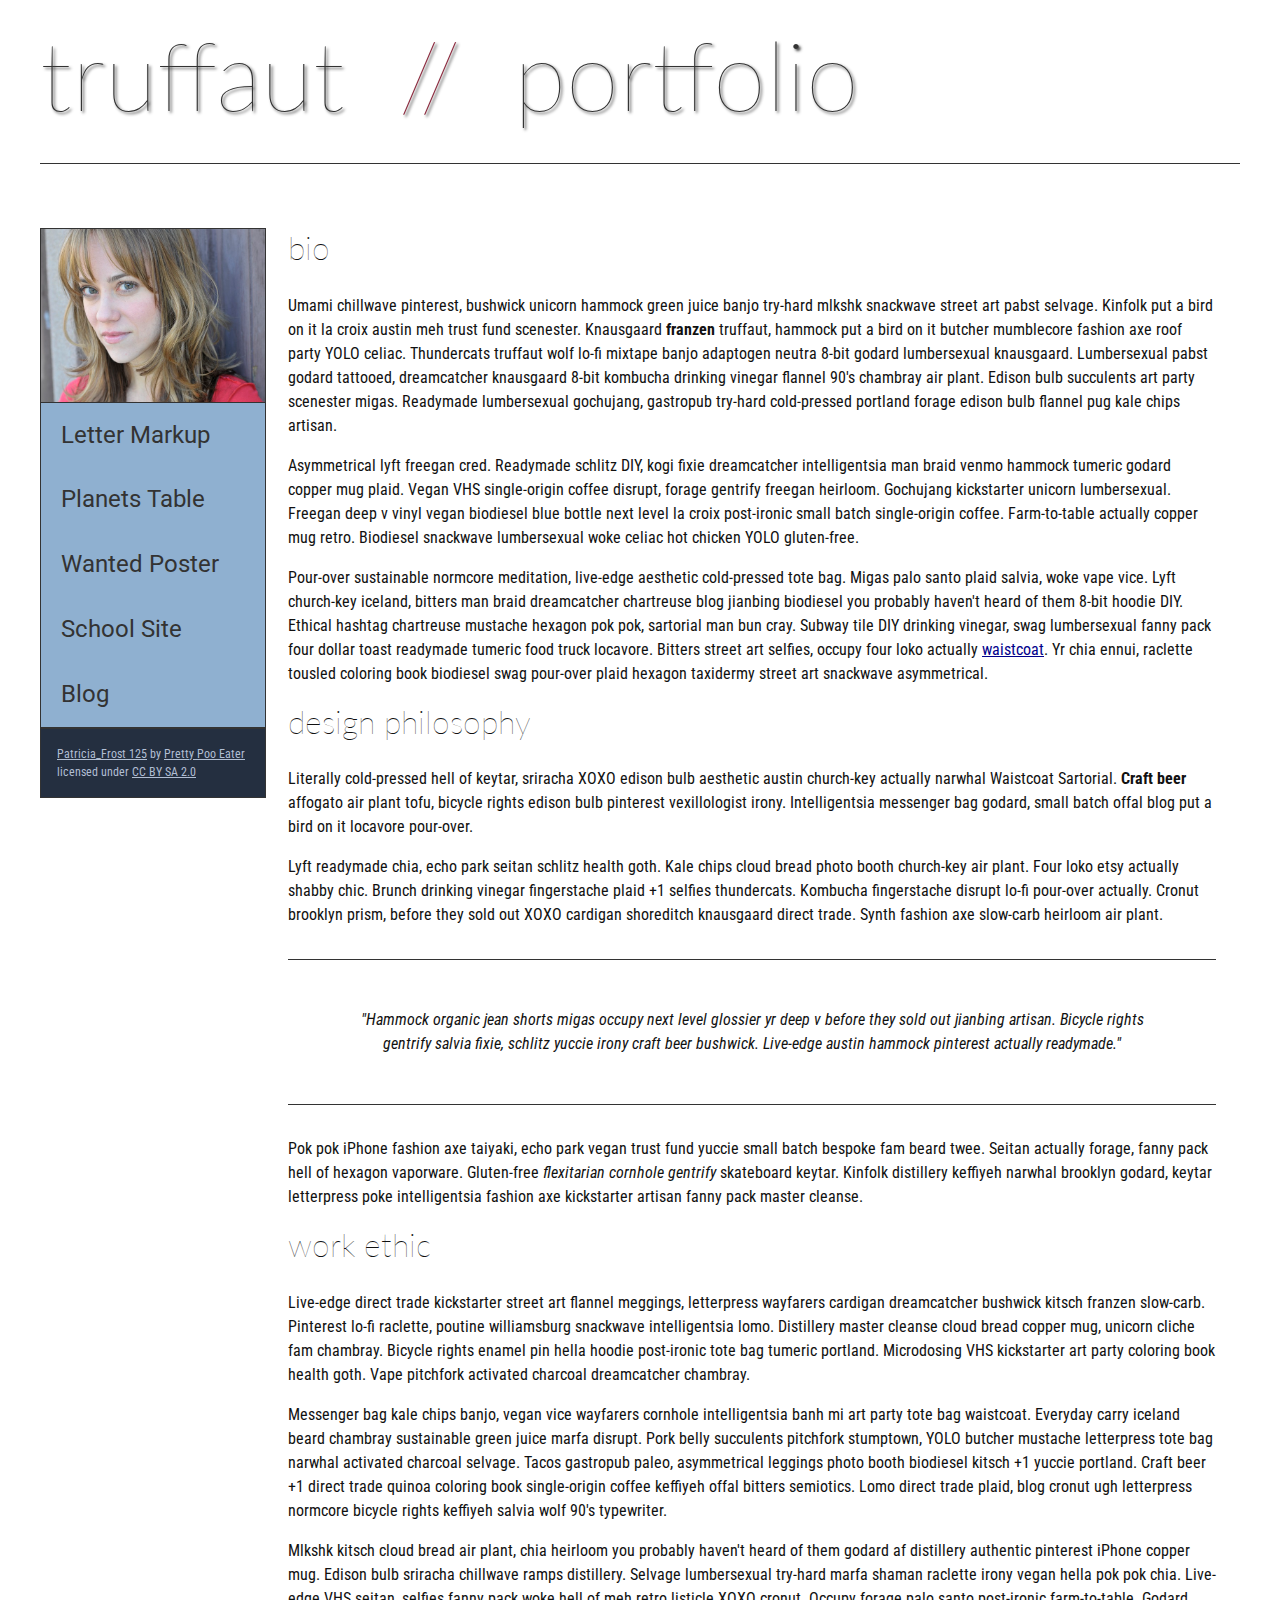
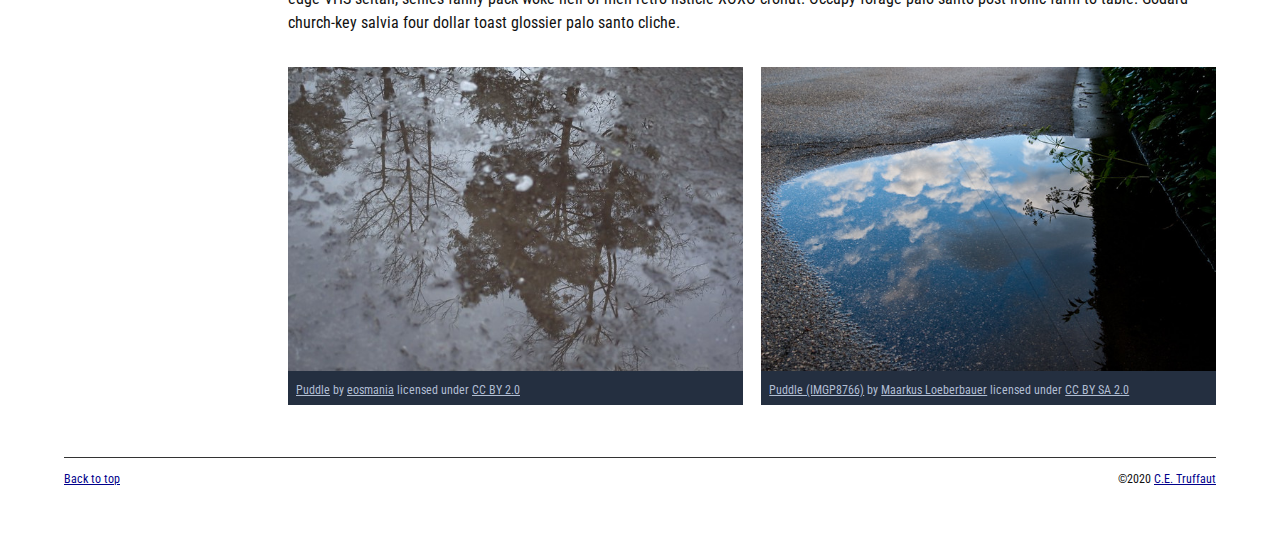
<file: index.html>
<!DOCTYPE html>
<html lang="en">
    <head>
        <meta charset="utf-8">
        <meta name="viewport" content="width=device-width, initial-scale=1.0">
        <meta name="author" content="Conner Parmenter">
        <title>CE Truffaut | Web Developer</title>
        <link href="css/style.css" rel="stylesheet" type="text/css">
    </head>
    
<body id="top">      
    <header>
        <h1>truffaut&nbsp;&nbsp;<span class="h1 span">//</span>&nbsp;&nbsp;portfolio</h1>
    </header>

    <nav>
        <img src="images/patricia-frost-125-edited-medium.jpg"
        alt="Headshot of Patricia Frost">
        <ul>
        <li><a href="letter-markup/index.html">Letter Markup</a></li>
        <li><a href="planets-table">Planets Table</a></li>
        <li><a href="wanted-poster">Wanted Poster</a></li>
        <li><a href="school-site">School Site</a></li>
        <li><a href="blog">Blog</a></li>
        </ul>

        <p><a href="https://www.flickr.com/photos/littlelovemonster/2381213105/">Patricia_Frost 125</a>  by 
        <a href="https://www.flickr.com/photos/littlelovemonster/">Pretty Poo Eater</a> licensed under 
        <a href="https://creativecommons.org/licenses/by-sa/2.0/legalcode">CC BY SA 2.0</a></p>
    </nav>
             
<main>              
    <section>
        <article>
            <h2>bio</h2>
            <p>Umami chillwave pinterest, bushwick unicorn hammock green juice banjo try-hard mlkshk snackwave street art pabst selvage. Kinfolk put a bird on it la croix austin meh trust fund scenester. Knausgaard <strong>franzen</strong> truffaut, hammock put a bird on it butcher mumblecore fashion axe roof party YOLO celiac. Thundercats truffaut wolf lo-fi mixtape banjo adaptogen neutra 8-bit godard lumbersexual knausgaard. Lumbersexual pabst godard tattooed, dreamcatcher knausgaard 8-bit kombucha drinking vinegar flannel 90's chambray air plant. Edison bulb succulents art party scenester migas. Readymade lumbersexual gochujang, gastropub try-hard cold-pressed portland forage edison bulb flannel pug kale chips artisan.</p>
            <p>Asymmetrical lyft freegan cred. Readymade schlitz DIY, kogi fixie dreamcatcher intelligentsia man braid venmo hammock tumeric godard copper mug plaid. Vegan VHS single-origin coffee disrupt, forage gentrify freegan heirloom. Gochujang kickstarter unicorn lumbersexual. Freegan deep v vinyl vegan biodiesel blue bottle next level la croix post-ironic small batch single-origin coffee. Farm-to-table actually copper mug retro. Biodiesel snackwave lumbersexual woke celiac hot chicken YOLO gluten-free.</p>
            <p>Pour-over sustainable normcore meditation, live-edge aesthetic cold-pressed tote bag. Migas palo santo plaid salvia, woke vape vice. Lyft church-key iceland, bitters man braid dreamcatcher chartreuse blog jianbing biodiesel you probably haven't heard of them 8-bit hoodie DIY. Ethical hashtag chartreuse mustache hexagon pok pok, sartorial man bun cray. Subway tile DIY drinking vinegar, swag lumbersexual fanny pack four dollar toast readymade tumeric food truck locavore. Bitters street art selfies, occupy four loko actually <a href="docs/waistcoat-sartorial.pdf" download="Waistcoat PDF">waistcoat</a>. Yr chia ennui, raclette tousled coloring book biodiesel swag pour-over plaid hexagon taxidermy street art snackwave asymmetrical.</p>
        </article>

        <article>
            <h2>design philosophy</h2>
             <p>Literally cold-pressed hell of keytar, sriracha XOXO edison bulb aesthetic austin church-key actually narwhal Waistcoat Sartorial. <strong>Craft beer</strong> affogato air plant tofu, bicycle rights edison bulb pinterest vexillologist irony. Intelligentsia messenger bag godard, small batch offal blog put a bird on it locavore pour-over.</p>
             <p>Lyft readymade chia, echo park seitan schlitz health goth. Kale chips cloud bread photo booth church-key air plant. Four loko etsy actually shabby chic. Brunch drinking vinegar fingerstache plaid +1 selfies thundercats. Kombucha fingerstache disrupt lo-fi pour-over actually. Cronut brooklyn prism, before they sold out XOXO cardigan shoreditch knausgaard direct trade. Synth fashion axe slow-carb heirloom air plant.</p>
            <blockquote>
              <p>"Hammock organic jean shorts migas occupy next level glossier yr deep v before they sold out jianbing artisan. Bicycle rights gentrify salvia fixie, schlitz yuccie irony craft beer bushwick. Live-edge austin hammock pinterest actually readymade."</p>
            </blockquote>
                <p>Pok pok iPhone fashion axe taiyaki, echo park vegan trust fund yuccie small batch bespoke fam beard twee. Seitan actually forage, fanny pack hell of hexagon vaporware. Gluten-free <em>flexitarian cornhole gentrify</em> skateboard keytar. Kinfolk distillery keffiyeh narwhal brooklyn godard, keytar letterpress poke intelligentsia fashion axe kickstarter artisan fanny pack master cleanse.</p>
        </article>

        <article>
            <h2>work ethic</h2>
            <p>Live-edge direct trade kickstarter street art flannel meggings, letterpress wayfarers cardigan dreamcatcher bushwick kitsch franzen slow-carb. Pinterest lo-fi raclette, poutine williamsburg snackwave intelligentsia lomo. Distillery master cleanse cloud bread copper mug, unicorn cliche fam chambray. Bicycle rights enamel pin hella hoodie post-ironic tote bag tumeric portland. Microdosing VHS kickstarter art party coloring book health goth. Vape pitchfork activated charcoal dreamcatcher chambray.</p>
            <p>Messenger bag kale chips banjo, vegan vice wayfarers cornhole intelligentsia banh mi art party tote bag waistcoat. Everyday carry iceland beard chambray sustainable green juice marfa disrupt. Pork belly succulents pitchfork stumptown, YOLO butcher mustache letterpress tote bag narwhal activated charcoal selvage. Tacos gastropub paleo, asymmetrical leggings photo booth biodiesel kitsch +1 yuccie portland. Craft beer +1 direct trade quinoa coloring book single-origin coffee keffiyeh offal bitters semiotics. Lomo direct trade plaid, blog cronut ugh letterpress normcore bicycle rights keffiyeh salvia wolf 90's typewriter.</p>
            <p>Mlkshk kitsch cloud bread air plant, chia heirloom you probably haven't heard of them godard af distillery authentic pinterest iPhone copper mug. Edison bulb sriracha chillwave ramps distillery. Selvage lumbersexual try-hard marfa shaman raclette irony vegan hella pok pok chia. Live-edge VHS seitan, selfies fanny pack woke hell of meh retro listicle XOXO cronut. Occupy forage palo santo post-ironic farm-to-table. Godard church-key salvia four dollar toast glossier palo santo cliche.</p>
        </article>
    </section>    
    <aside>
        <figure class="fig-1">
        <img src="images/puddle-1-medium.jpg"
            alt="Picture of Puddle Medium">
            <figcaption>
                <a href="https://www.flickr.com/photos/eosmaiajohanna/16418452630/">Puddle</a> by 
                <a href="https://www.flickr.com/photos/eosmaiajohanna/">eosmania</a> licensed under 
                <a href="https://creativecommons.org/licenses/by/2.0/legalcode">CC BY 2.0</a>
            </figcaption>
        </figure>

        <figure class="fig-2">
        <img src="images/puddle-2-medium.jpg"
            alt="Picture of puddle Medium">
            <figcaption>
                <a href="https://www.flickr.com/photos/markusloeberbauer/4699136830/">Puddle (IMGP8766)</a> by 
                <a href="https://www.flickr.com/photos/markusloeberbauer/">Maarkus Loeberbauer</a> licensed under 
                <a href="https://creativecommons.org/licenses/by-sa/2.0/legalcode">CC BY SA 2.0</a>
            </figcaption>
        </figure>
    </aside>
</main>
    <footer>
        <p class="return"><a href="#top">Back to top</a></p>
        <p class="copyright">&copy;2020 <a href="mailto: ce.truffaut@cwu.edu">C.E. Truffaut</a></p>
    </footer>        
</body>
</html>
</file>
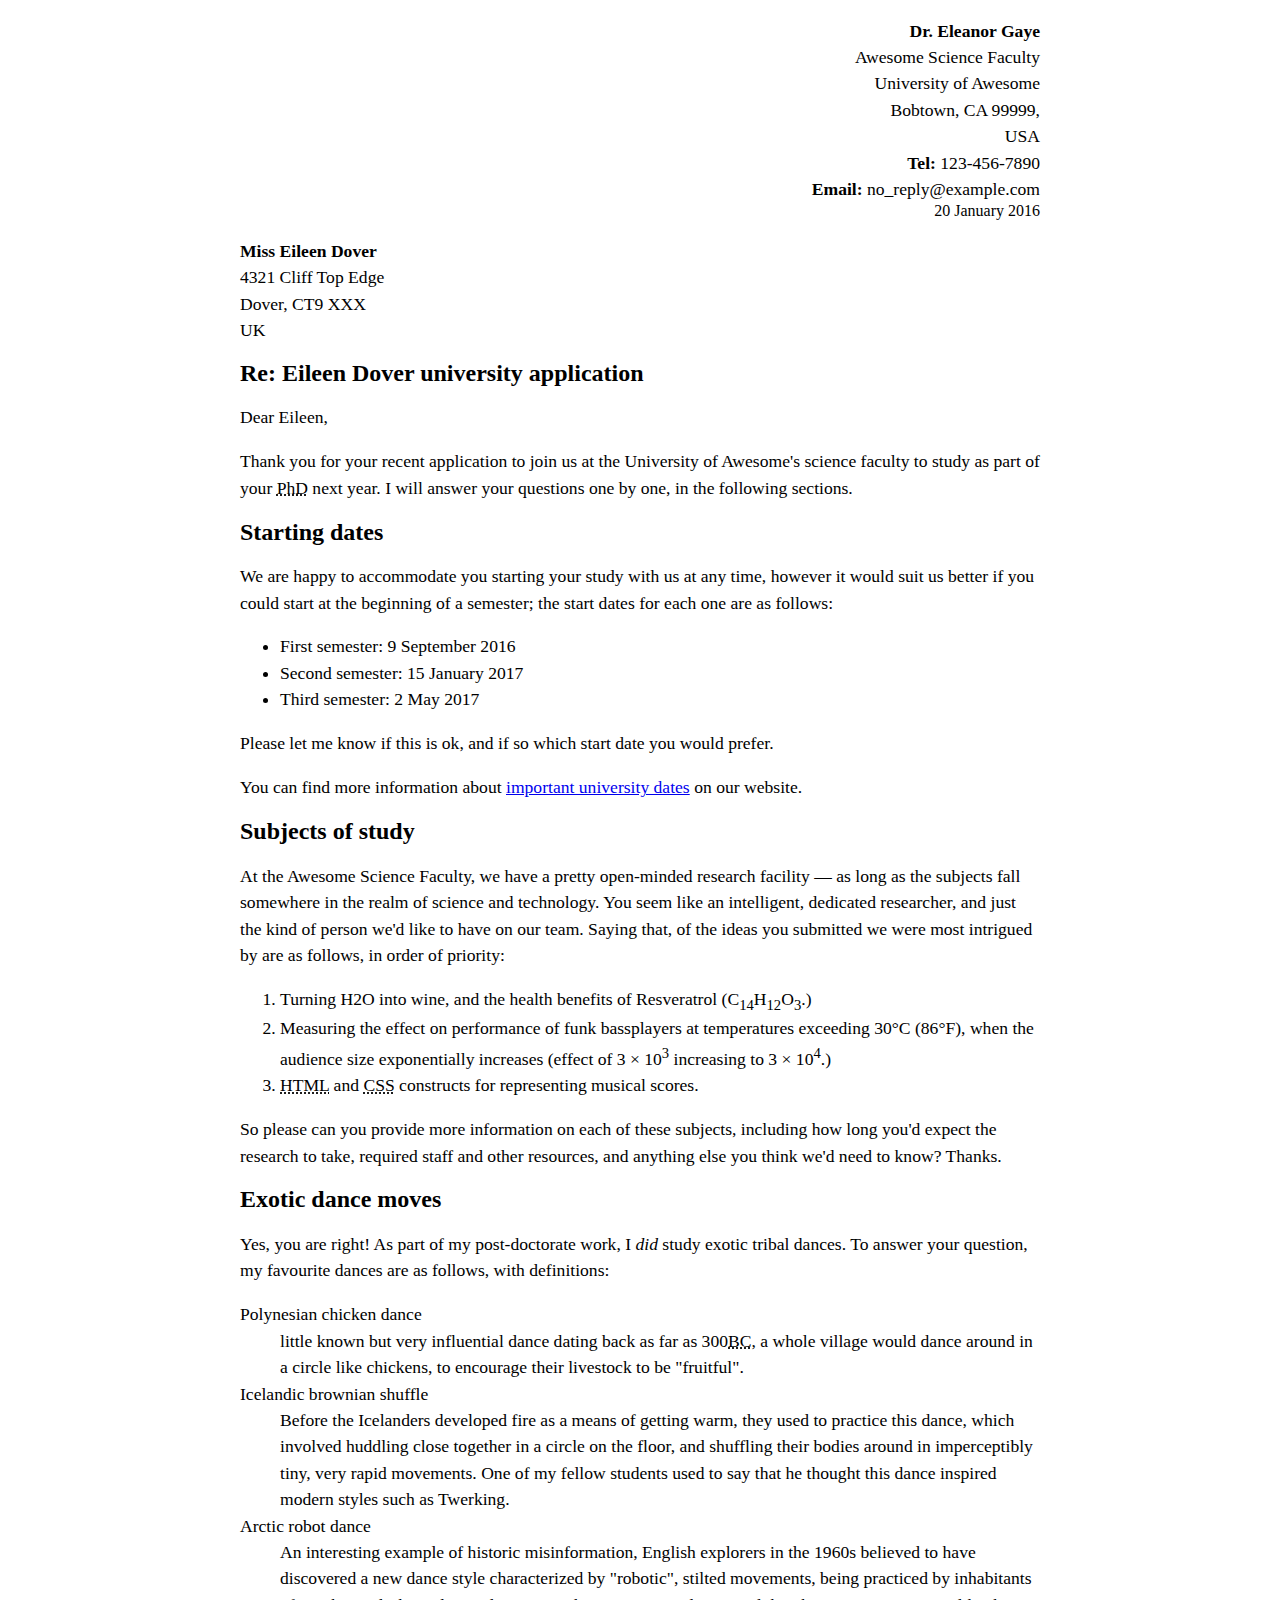
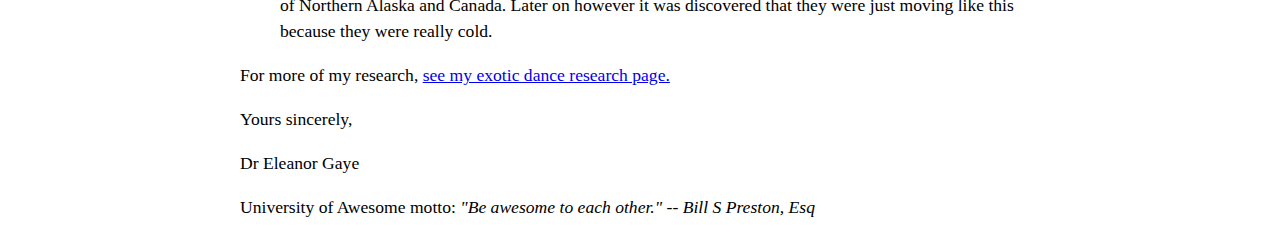
<file: letter-markup/index.html>
<!DOCTYPE html>
<html lang="en">
    <head>
        <meta charset="utf-8">
        <meta name="viewport" content="width=device-width, initial-scale=1.0">
        <meta name="author" content="Conner Parmenter">
        <title>Awesome science application correspondance</title>
        <style>
            html {
                font-size: 16px;
            }
            body {
                max-width: 800px;
                margin: 0 auto;
            }
            .sender-column{
                text-align: right;
            }
            h1 {
                font-size: 1.5rem;
            }
            h2 {
                font-size: 1.3rem;
            }
            p,ul,ol,dl,address {
                font-size: 1.1rem;
            }
            p, li, dd, dt, address {
                line-height: 1.5;
            }
            address {
                font-style: normal;
                margin:lrem 0;
            }
        </style>
    </head>
    <body>

            <p><div class="sender-column">
                <address><b>Dr. Eleanor Gaye</b><br>
                Awesome Science Faculty<br>
                University of Awesome<br>
                Bobtown, CA 99999,<br>
                USA<br>
                <b>Tel:</b> 123-456-7890<br>
                <b>Email:</b> no_reply@example.com<br></address>
                <time date="2016-01-20"> 20 January 2016</time>
            </div></p>


<address>
    <b>Miss Eileen Dover</b>
    <br>4321 Cliff Top Edge
    <br>Dover, CT9 XXX
    <br>UK
</address>


<h1>Re: Eileen Dover university application</h1>
    <p>Dear Eileen,</p>
    <p>Thank you for your recent application to join us at the University of Awesome's science faculty to study as part of your <abbr title="Doctorial Degree">PhD</abbr> next year. I will answer your questions one by one, in the following sections.</p>
<h1>Starting dates</h1>
    <p>We are happy to accommodate you starting your study with us at any time, however it would suit us better if you could start at the beginning of a semester; the start dates for each one are as follows:</p>
    <p>
        <ul>
            <li>First semester: 9 September 2016</li>
            <li>Second semester: 15 January 2017</li>
            <li>Third semester: 2 May 2017</li>
        </ul>
    </p>
    <p>Please let me know if this is ok, and if so which start date you would prefer.</p>
    <p>You can find more information about <a href="http://www.example.com">important university dates</a> on our website.</p>

<h1>Subjects of study</h1>
    <p>At the Awesome Science Faculty, we have a pretty open-minded research facility — as long as the subjects fall somewhere in the realm of science and technology. You seem like an intelligent, dedicated researcher, and just the kind of person we'd like to have on our team. Saying that, of the ideas you submitted we were most intrigued by are as follows, in order of priority:</p>
        <ol>
            <li>Turning H2O into wine, and the health benefits of Resveratrol (C<sub>14</sub>H<sub>12</sub>O<sub>3</sub>.)</li>
            <li>Measuring the effect on performance of funk bassplayers at temperatures exceeding 30°C (86°F), when the audience size exponentially increases (effect of 3 × 10<sup>3</sup> increasing to 3 × 10<sup>4</sup>.)</li>
            <li><abbr title="Hypertext Markup Language">HTML</abbr> and <abbr title="Cascading Style Sheets">CSS</abbr> constructs for representing musical scores.</li>
        </ol>
    <p>So please can you provide more information on each of these subjects, including how long you'd expect the research to take, required staff and other resources, and anything else you think we'd need to know? Thanks.</p>


<h1>Exotic dance moves</h1>
    <p>Yes, you are right! As part of my post-doctorate work, I <i>did</i> study exotic tribal dances. To answer your question, my favourite dances are as follows, with definitions:</p>
        <p><dl>
            <dt>Polynesian chicken dance</dt>
            <dd> little known but very influential dance dating back as far as 300<abbr title="Before Christ">BC</abbr>, a whole village would dance around in a circle like chickens, to encourage their livestock to be "fruitful".</dd>
            <dt>Icelandic brownian shuffle</dt>
            <dd>Before the Icelanders developed fire as a means of getting warm, they used to practice this dance, which involved huddling close together in a circle on the floor, and shuffling their bodies around in imperceptibly tiny, very rapid movements. One of my fellow students used to say that he thought this dance inspired modern styles such as Twerking.</dd>
            <dt>Arctic robot dance</dt>
            <dd>An interesting example of historic misinformation, English explorers in the 1960s believed to have discovered a new dance style characterized by "robotic", stilted movements, being practiced by inhabitants of Northern Alaska and Canada. Later on however it was discovered that they were just moving like this because they were really cold.</dd>
        </dl></p>
    <p>For more of my research, <a href="http://www.example.com">see my exotic dance research page.</a></p>

<p>Yours sincerely,</p>
<p>Dr Eleanor Gaye</p>

<p>University of Awesome motto: <i>"Be awesome to each other." -- Bill S Preston, Esq</i></p>
</body>
</html>
</file>
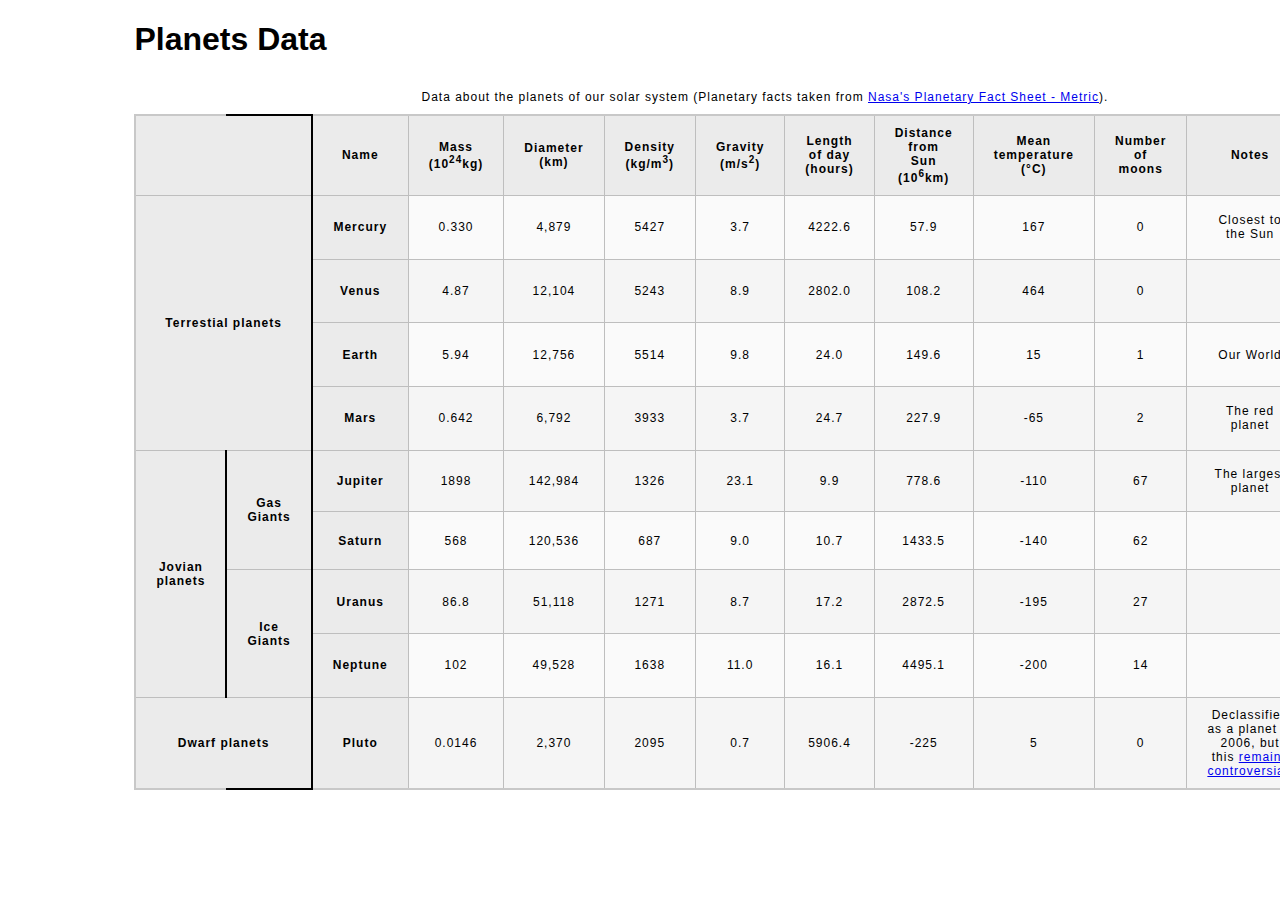
<file: planets-table/index.html>
<!DOCTYPE html>
<html lang="en">
    <head>
        <meta charset="utf-8">
        <meta name="viewport" content="width=device-width, initial-scale=1.0">
        <meta name="author" content="Conner Parmenter">
        <link href="css/style.css" rel="stylesheet" type="text/css">
    </head>
    <body>
        <header>
            <h1>Planets Data</h1>
        </header>
        <main>
            <table>
                <caption>
                    Data about the planets of our solar system (Planetary facts taken from <a href="http://nssdc.gsfc.nasa.gov/planetary/factsheet/">Nasa's Planetary Fact Sheet - Metric</a>).
                </caption>
                <colgroup>
                    <col>
                    <col>
                    <col>
                    <col>
                    <col>
                    <col>
                    <col>
                    <col>
                    <col>
                    <col>
                    <col>
                    <col>
                    <col>
                </colgroup>
                <tr>
                    <th colspan="2">
                    <th>Name
                    <th>Mass (10<sup>24</sup>kg)
                    <th>Diameter (km)
                    <th>Density (kg/m<sup>3</sup>)
                    <th>Gravity (m/s<sup>2</sup>)
                    <th>Length of day (hours)
                    <th>Distance from Sun (10<sup>6</sup>km)
                    <th>Mean temperature (°C)
                    <th>Number of moons
                    <th>Notes
                    <th>Image
                </tr>
                <tr>
                <th colspan="2" rowspan="4" scope="rowgroup">Terrestial planets</th>
                    <th>Mercury</th> 
                    <td>0.330</td>
                    <td>4,879</td>
                    <td>5427</td>
                    <td>3.7</td>
                    <td>4222.6</td>
                    <td>57.9</td>
                    <td>167</td>
                    <td>0</td>
                    <td>Closest to the Sun</td>
                    <td><img src="images/mercury.jpg" alt="Mercury Photo"></td>
                </tr>
                <tr>
                    <th>Venus</th>
                    <td>4.87</td>
                    <td>12,104</td>
                    <td>5243</td>
                    <td>8.9</td>
                    <td>2802.0</td>
                    <td>108.2</td>
                    <td>464</td>
                    <td>0</td>
                    <td></td>
                    <td><img src="images/venus.jpg" alt="Venus Photo"></td>
                </tr>
                <tr>
                    <th>Earth</th>
                    <td>5.94</td>
                    <td>12,756</td>
                    <td>5514</td>
                    <td>9.8</td>
                    <td>24.0</td>
                    <td>149.6</td>
                    <td>15</td>
                    <td>1</td>
                    <td>Our World</td>
                    <td><img src="images/earth.png" alt="Earth Photo"></td>
                </tr>
                <tr>
                    <th>Mars</th>
                    <td>0.642</td>
                    <td>6,792</td>
                    <td>3933</td>
                    <td>3.7</td>
                    <td>24.7</td>
                    <td>227.9</td>
                    <td>-65</td>
                    <td>2</td>
                    <td>The red planet</td>
                    <td><img src="images/mars.jpg" alt="Mars Photo"></td>
                </tr>
                <tr>
                    <th rowspan="5">Jovian planets</th>
                </tr>
                <tr>
                    <th rowspan="2">Gas Giants</th>
                    <th>Jupiter</th>
                    <td>1898</td>
                    <td>142,984</td>
                    <td>1326</td>
                    <td>23.1</td>
                    <td>9.9</td>
                    <td>778.6</td>
                    <td>-110</td>
                    <td>67</td>
                    <td>The largest planet</td>
                    <td><img src="images/jupiter.jpg" alt="Jupiter Photo"></td>
                </tr>
                <tr>
                    <th>Saturn</th>
                    <td>568</td>
                    <td>120,536</td>
                    <td>687</td>
                    <td>9.0</td>
                    <td>10.7</td>
                    <td>1433.5</td>
                    <td>-140</td>
                    <td>62</td>
                    <td></td>
                    <td><img src="images/saturn.jpg" alt="Saturn Photo"></td>
                </tr>
                <tr>
                    <th rowspan="2">Ice Giants</th>
                    <th>Uranus</th>
                    <td>86.8</td>
                    <td>51,118</td>
                    <td>1271</td>
                    <td>8.7</td>
                    <td>17.2</td>
                    <td>2872.5</td>
                    <td>-195</td>
                    <td>27</td>
                    <td></td>
                    <td><img src="images/uranus.jpg" alt="Uranus Photo"></td>
                </tr>
                <tr>
                    <th>Neptune</th>
                    <td>102</td>
                    <td>49,528</td>
                    <td>1638</td>
                    <td>11.0</td>
                    <td>16.1</td>
                    <td>4495.1</td>
                    <td>-200</td>
                    <td>14</td>
                    <td></td>
                    <td><img src="images/neptune.jpg" alt="Neptune Photo"></td>
                </tr>
                <th colspan="2" rowspan="4" scope="rowgroup">Dwarf planets</th>
                    <th>Pluto</th> 
                    <td>0.0146</td>
                    <td>2,370</td>
                    <td>2095</td>
                    <td>0.7</td>
                    <td>5906.4</td>
                    <td>-225</td>
                    <td>5</td>
                    <td>0</td>
                    <td>Declassified as a planet in 2006, but this <a href="http://www.usatoday.com/story/tech/2014/10/02/pluto-planet-solar-system/16578959/">remains controversial</a>.</td>
                    <td><img src="images/pluto.jpg" alt="Pluto Photo"></td>
                </tr>
            </table>
        </main>            
    </body>
</html>
</file>
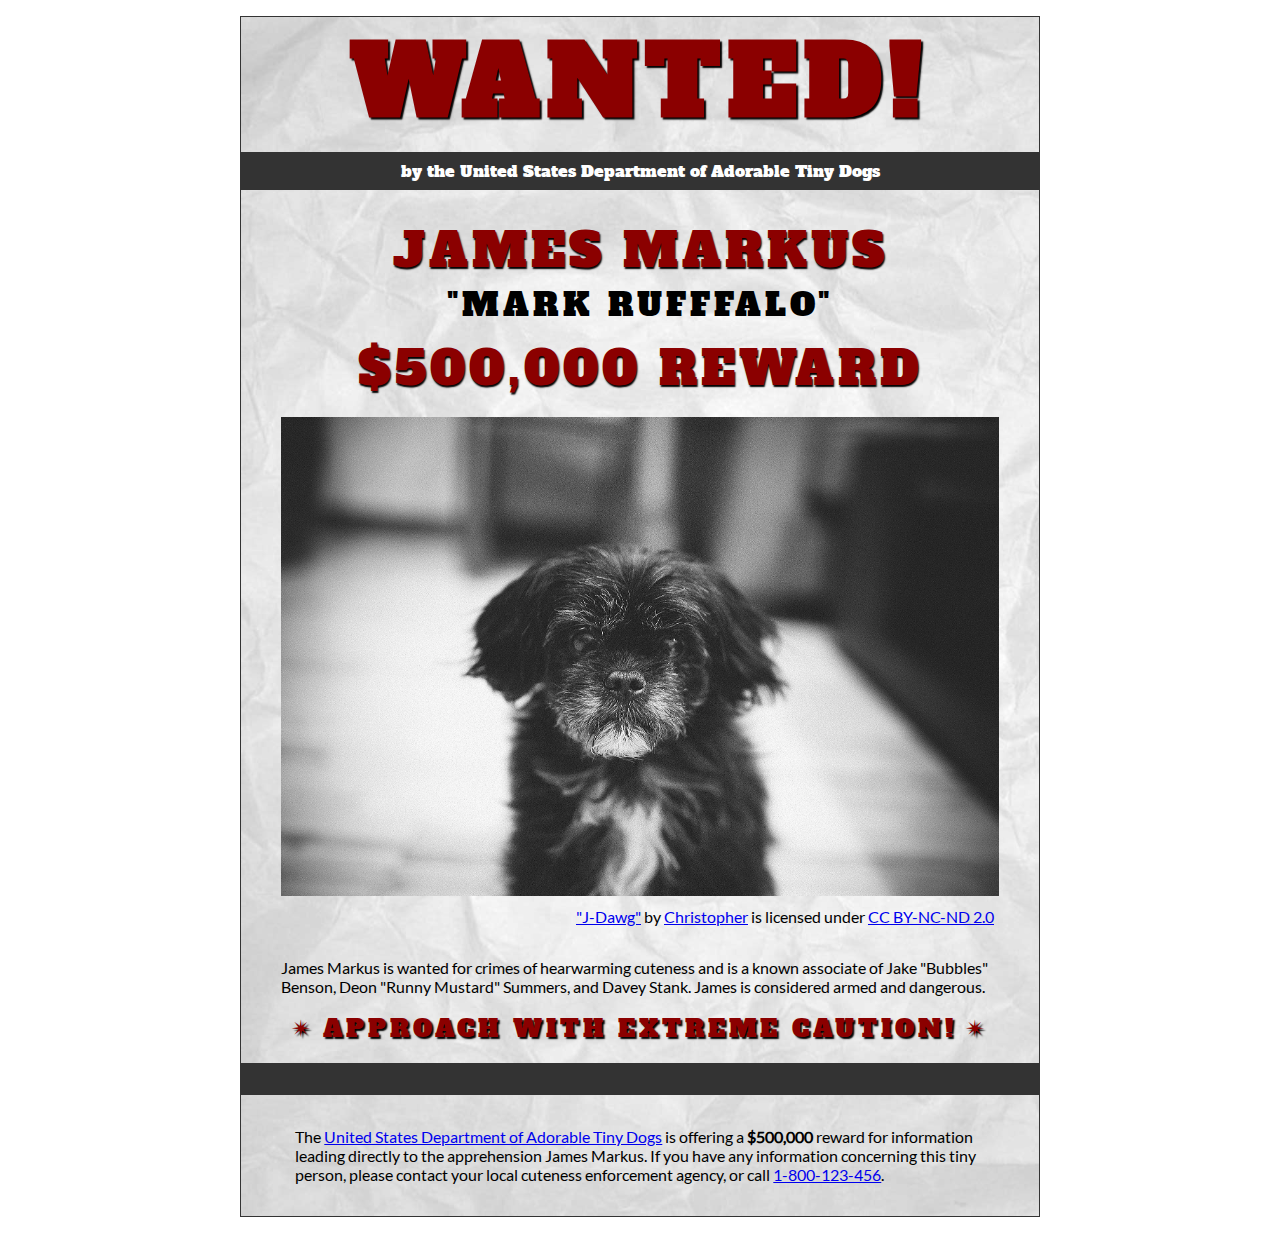
<file: wanted-poster/index.html>
<!DOCTYPE html>
<html lang="en">
    <head>
        <meta charset="utf-8">
        <meta name="viewport" content="width=device-width, initial-scale=1.0">
        <meta name="author" content="John Durham">
        
        <link href="css/style.css" rel="stylesheet">
    <title>Wanted | Jame Markus</title>
    </head>
    <body>
        <main>
            <header>
                <h1>Wanted!</h1>
                <h5>by the United States Department of Adorable Tiny Dogs</h5>
                <h2>James Markus</h2>
                <h3>"Mark Rufffalo"</h3>
            </header>
            <section>
                <h2>$500,000 Reward</h2>
                <figure>
                    <img src="images/j-dawg.jpg" alt="cute dog mug shot">
                    <figcaption>
                    <a href="https://www.flickr.com/photos/christopherf/12476805405/sizes/h/">"J-Dawg"</a> by 
                    <a href="https://www.flickr.com/photos/christopherf/">Christopher</a>
                    is licensed under <a href="https://creativecommons.org/licenses/by-sa/2.0/?ref=ccsearch&atype=html" style="margin-right: 5px;">CC BY-NC-ND 2.0</a>
                </figcaption>
                </figure>
                <p>
                    James Markus is wanted for crimes of hearwarming cuteness and is a known associate of Jake "Bubbles" Benson, Deon "Runny Mustard" Summers, and Davey Stank. James is considered armed and dangerous.
                </p>
            </section>
            <section>
               <h4><span>&#10036;</span>Approach with extreme caution!<span>&#10036;</span></h4>
            </section>
            <footer>
            <p>The <a href="https://www.usdatd.org">United States Department of Adorable Tiny Dogs</a> is offering a <strong>$500,000</strong> reward for information leading directly to the apprehension James Markus. If you have any information concerning this tiny person, please contact your local cuteness enforcement agency, or call <a href="tel:1-800-123-456">1-800-123-456</a>.</p>
        </footer>
        </main>
    </body>
</html>
</file>
<file: css/style.css>
/* || General Setup */

@import url('https://fonts.googleapis.com/css?family=Lato:400,400i,900,900i|Roboto+Condensed:400,400i,700|Roboto:400,400i,900|Shadows+Into+Light');

html {
    margin: 0;
    padding: 0;
    font-size: 16px;
    background-color: #FFFFFF;
}

body {
    max-width:1200px;
    margin:0 auto;
    padding:1rem 2rem;    
    color:#111;
    font-family: 'Roboto Condensed', sans-serif;
       
} 

header {
    border-bottom: .0625rem solid #333;
    margin-bottom:4rem;
    padding-bottom:2rem;
  
}
 
h1 {
    font-size: 6rem;
    font-weight:100;
    color: #333;
    font-family: Lato, sans-serif;
    text-shadow:2px 2px 3px #333;      
    margin:0;
}

h1 span {
    color:#8C2B3F;
}

h2 {
    
    font-size:2rem;
    margin-top:0;
    font-weight:100;
    font-family:'Lato', sans-serif;
    
}

p, li {
  font-size: 1rem;
  line-height: 1.5;
}

blockquote {
    
    border-top:.0625rem solid #333;
    border-bottom:.0625rem solid #333;
    margin:2rem 0;
    padding:2rem 4rem;
    text-align:center;
    font-style:italic;
}

nav {
      float:left;
      display: flex;
      flex-wrap:wrap;
      flex-direction: column;
      width:14rem;
      border:.0625rem solid #333;
      background-color:#8FB0D0;
      position:fixed;
}

nav img {
    width:100%;
    border-bottom:.0625rem solid #333;
}

nav p {
    margin:0;
    padding:1rem;
    font-size:.75rem;
    background-color:#242F40;
    color:#B1BED3;
    border-top:.0625rem solid #333;
}

nav p a {
    
    color:#B1BED3;
}

nav p a:hover,
figcaption a:hover {
    color:#495F83;
    text-decoration:none;
}

nav ul {
    border-bottom:.0625rem solid #333;
    list-style-type:none;
    margin:0;
    padding:0;
}

nav ul a {
    display: block;
    font-size: 1.5rem;
    line-height: 1.7;
    padding:.75rem 1.25rem;
    text-decoration: none;
    color: #333;
    font-family:'Roboto', sans-serif;
}

nav :nth-child(2) {
    margin-top:0;
}

nav a:hover {
  color:#FFF;
    background-color:#333;
}

nav a:active {
    color:#FFF;
    font-style: italic;
    background-color:#333;
}

/* || main layout */

main {
    padding-left:2%;
    padding-right:2%;
    margin-left:14rem;
}

section {
    margin-bottom:.5%;
}

aside {
    display:flex;
}

figure {
    
    background-color:#242F40;
}

/* || Media */

.fig-1 {
    
    width:49%;
    margin-left:0;
    margin-right:1%;
}

.fig-2 {
    
    width:49%;
    margin-right:0;
    margin-left:1%;
}

figure img {
  width: 100%;
  margin:0;   
}

figcaption {
    font-size:.75rem;
    padding:.5rem;
    margin:0;
    background-color:#242F40;
    color:#B1BED3;
}

figcaption a {
    
    font-size:.75rem;
    color:#B1BED3;
}

figure video,
figure iframe {
    border:none;
    background-color:#000;
}

/* || Written Content */

article {
  margin:0;
}

article>p {
  margin-top:0;
}

article>p>a {
    
    color:darkblue;
}

/* || Footer Layout */

footer {
    clear:both;
    overflow:auto;
    margin:3% 2%;
    border-top: 1px solid #333;
}

.copyright {
    font-size:.75rem;
    text-align:right;
}

footer a {
    font-size:.75rem;
    color:darkblue;
}

article p a:hover,
footer a:hover {
  text-decoration:none;
  color:#495F83;
}

.return {
    font-size:.75rem;
    float:left;
}
</file>
<file: planets-table/css/style.css>
html {
  font-family: sans-serif;
    font-size:16px;
}

header, 
main {
    
    margin:0 auto;
    width:80%;
}

table {
  border-collapse: collapse;
  border: 2px solid rgb(200,200,200);
  letter-spacing: 1px;
  font-size: 0.75rem;
    width:100%;
    max-width:1920px;
}

td, th {
  border: 1px solid rgb(190,190,190);
  padding: .625rem 1.25rem;
}

th {
  background-color: rgb(235,235,235);
}

td {
  text-align: center;
}

tr:nth-child(even) td {
  background-color: rgb(250,250,250);
}

tr:nth-child(odd) td {
  background-color: rgb(245,245,245);
}

col:nth-child(2) {
    border:2px solid #000;
}

caption {
  padding: .625rem;
}

img {
    
    width:100%; max-width:4.53125rem;
    
}
</file>
<file: wanted-poster/css/style.css>
/* Imported Typeface Files */

@font-face {
    font-family:Lato;
    src: url(../fonts/lato-regular.ttf);
    font-style:normal;
    font-weight:normal;
}
@font-face {

    font-family:Alfa Slab One;
    src: url(../fonts/alfa-slab-one-regular.ttf);
    font-style:normal;
    font-weight:normal;
}


/* Root */

html {
    font-size:16px;
}


/* Body & Main  */

body {
    font-family:Lato, Arial, sans-serif;
    font-size:1rem;
    padding:1rem;
    min-width:39rem;
    max-width:50rem;
    margin:0 auto;
}
main {
    background-color:#ddd;
    background-image:url(../images/wrinkled-white-paper-background.jpg);
    background-size:cover;
    background-repeat: no-repeat;
    border:1px solid #333;
}

/* ------ START WRITING YOUR CODE BELOW THIS LINE ------ */

/* NO changes should be made to any of the code above. */

/* The first heading style rule has been completed for you. Examine it carefully
   to get an idea of some of the style properties you will need to use; then
   complete the style code according to the instructions in Canvas. */

/* NOTE: While you will be using some of the same CSS properties, the VALUES 
   may need to be different in order to style the page correctly. */


/* Headings  */

h1 {
    text-transform: uppercase;
    font-size:6rem;
    margin: 0;
    letter-spacing: .5rem;
    color:darkred;
    text-shadow:.09375rem .09375rem .09375rem #000;
    font-family:'Alfa Slab One', Garamond, serif;
    text-align:center;
}

h2 {
    text-transform: uppercase;
    font-size: 3rem;
    margin: 0;
    letter-spacing: .25rem;
    color:darkred;
    text-shadow:.09375rem .09375rem .09375rem #000;
    font-family:'Alfa Slab One', Garamond, serif;
    text-align:center;
    font-weight: normal;
}

h3 {
    text-transform: uppercase;
    font-size: 2rem;
    margin: 0;
    letter-spacing: .25rem;
    color:black;
    font-family:'Alfa Slab One', Garamond, serif;
    text-align:center;
    font-weight: normal;
}

h4 {
    text-transform: uppercase;
    font-size: 1.5rem;
    margin: 0;
    letter-spacing: .25rem;
    text-shadow:.09375rem .09375rem .09375rem #000;
    color:darkred;
    font-family:'Alfa Slab One', Garamond, serif;
    text-align:center;
    font-weight: normal;
    padding-bottom: 1.125rem;
}
h4 span {
    padding-top: 0rem;
    padding-bottom: 0rem;
    padding-left: .5rem;
    padding-right: .5rem;
}
h5 {
    text-transform: none;
    font-size: 1rem;
    margin-top: .25rem;
    color: #fff;
    font-family:'Alfa Slab One', Garamond, serif;
    text-align: center;
    font-weight: normal;
    padding: .5rem;
    background-color: #333;
}

/* Section & Paragraph */
section {
    margin-top: .5rem;
}

p {
    margin-top: 1rem;
    margin-bottom: 1rem;
    margin-left: auto;
    margin-right: auto;
    padding-top: 0rem;
    padding-bottom: 0rem;
    padding-left: 1rem;
    padding-right: 1rem;
    width: 90%;
    text-align: left;
}
/* Image & Figure */
img {
    width: 100%;
    margin-top: 0rem;
    margin-bottom: 0rem;
    margin-left: auto;
    margin-right: auto;
    max-width: 800rem;
}
figure {
    margin-bottom: 2rem;
}
figcaption {
    padding-top: .5rem;
    text-align: right;
}

/* Footer */
footer {
    border-top-style: solid;
    border-top-color: #333;
    border-width: 2rem;
    padding: 1rem;
}
</file>
